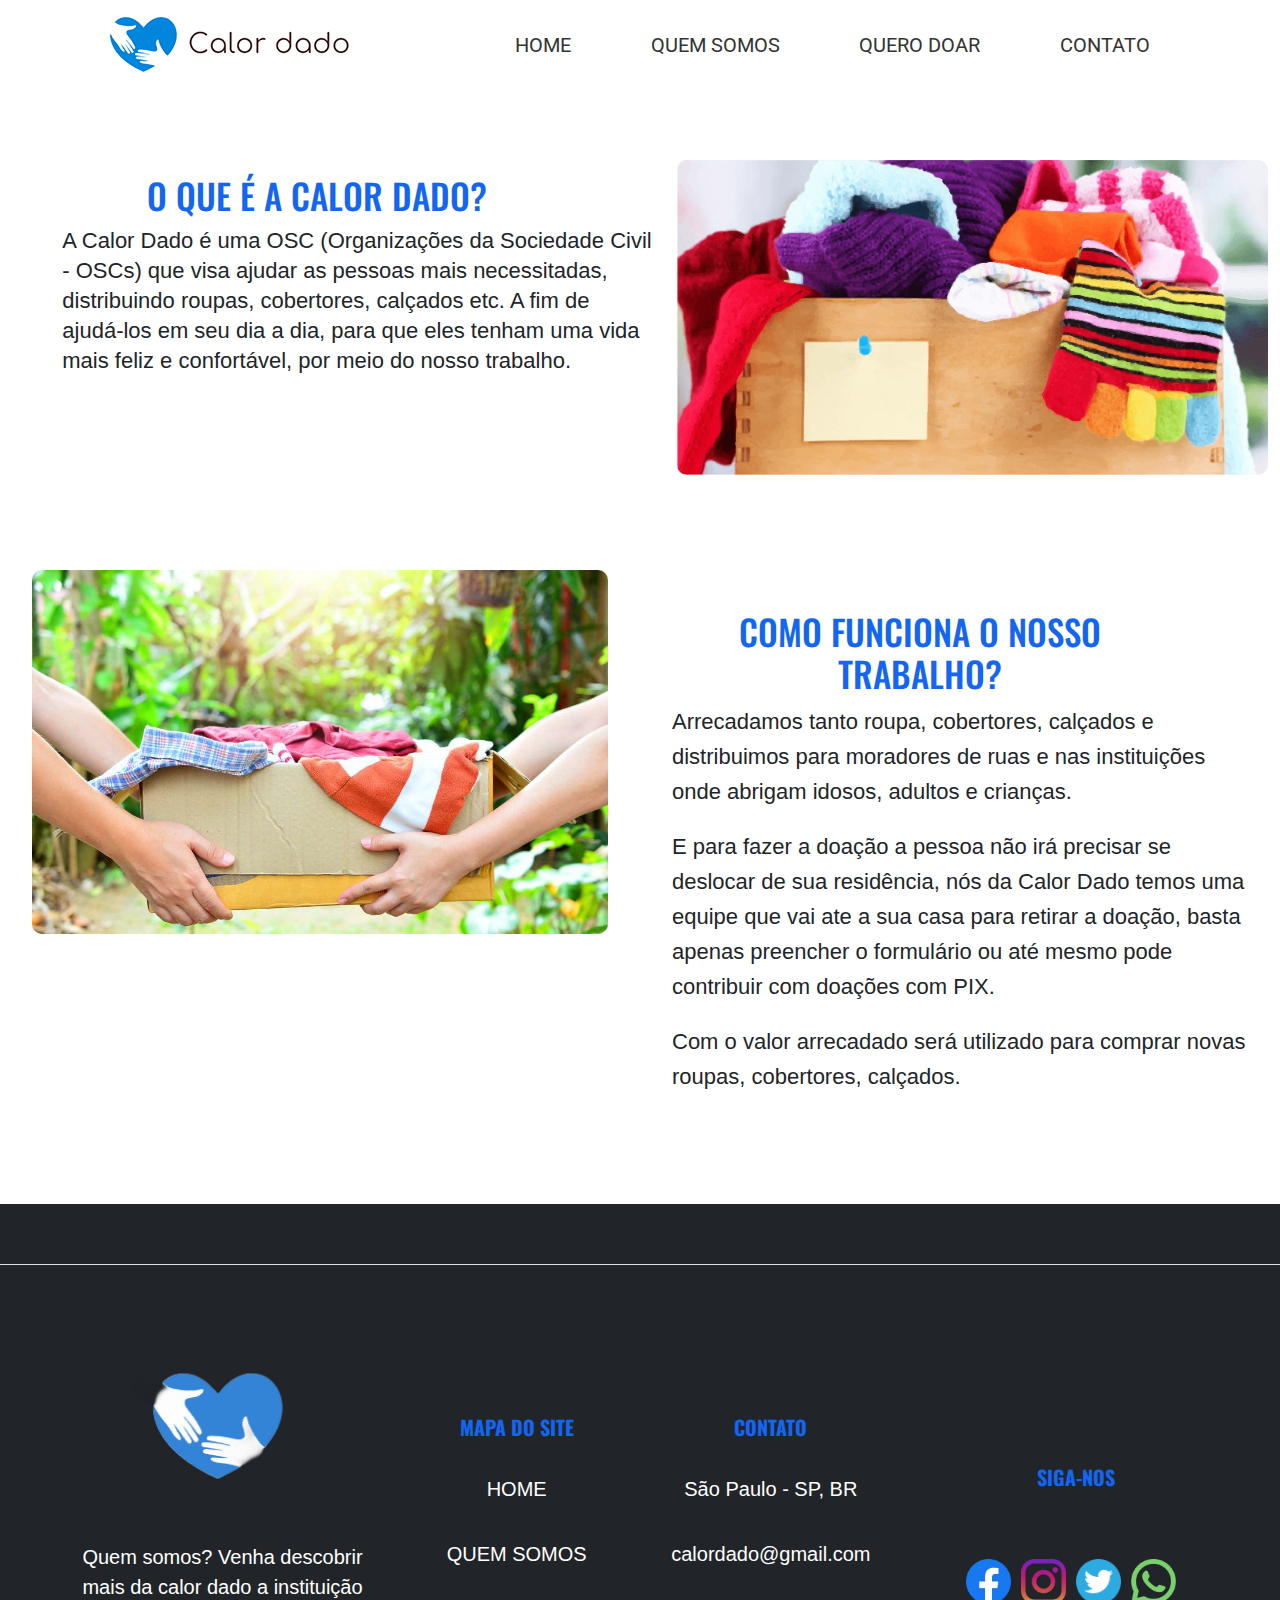
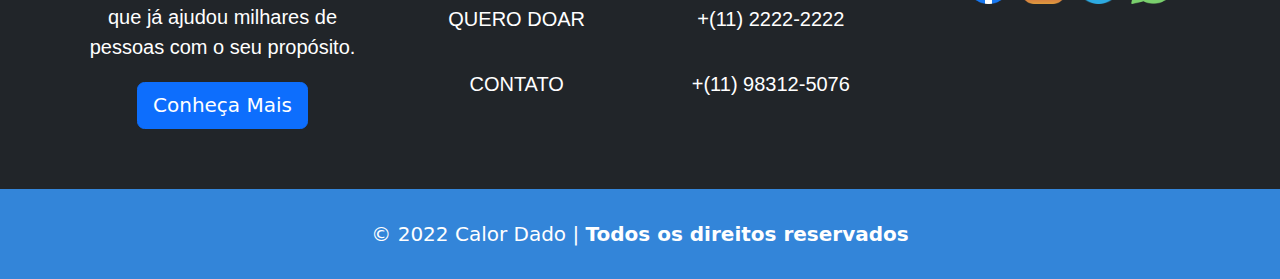
<file: index.html>
<!DOCTYPE html>
<html lang="pt-br">
<head>
    <meta charset="UTF-8">
    <meta http-equiv="X-UA-Compatible" content="IE=edge">
    <meta name="viewport" content="width=device-width, initial-scale=1.0">
    <title>Calor Dado</title>
   
    <!-- Favicon -->
    <link rel="shortcut icon" href="img/img-logos/Favicon_png-min.png">

     <!-- Descrição resumida da página -->
    <meta name="description" content="Somos uma instituição que busca ajudar as pessoas de extrema necessidade que moram nas ruas e passam por situações difícil, ainda mais em tempo de inverno.">
    
     <!-- Palavras-chave da página -->
    <meta name="keywords" content="Doação, doação de agasalhos, doação de calçados">

    <link rel="stylesheet" href="bootstrap-5.2.0-beta1-dist/bootstrap-5.2.0-beta1-dist/css/bootstrap.css">

    <!-- Linkando para CSS externo-->
    <link rel="stylesheet" href="style.css">

    <!-- Inserindo o Bootstrap-->



</head>
<body>

   <!-- Início do cabeçalho --> 
   <header>
    <div class="limitador">
        <a href="index.html" title="Página Inicial"><img src="img/img-logos/logo-calor-dado-min.png" alt="Calor Dado"></a>

        <!-- Menu de navegação -->
        <nav>
            <h2 class="icone"><a href="" title="Abra menu de navegação">Menu &equiv;</a></h2>
            <ul class="menu"></a>
                <li><a href="index.html" title="página inicial">Home</a></li>
                <li><a href="quemsomos.html" title="página quem somos">QUEM SOMOS</a></li>
                <li><a href="querodoar.html" title="página quero doar">QUERO DOAR</a></li>
                <li><a href="contato.html" title="página contato">CONTATO</a></li>
            </ul>
        </nav>
        
    </div>
</header>
<!-- Fim do cabeçalho -->


<!-- Conteudo principal -->
<main class="conteudo-home">
  <section class="conteudo1-home">
    <div class="esquerda-home">
      <h1>O que é a Calor Dado?</h1>
      <p>A Calor Dado é uma OSC (Organizações da Sociedade Civil - OSCs) que visa ajudar as pessoas mais necessitadas, distribuindo roupas, cobertores, calçados etc. A fim de ajudá-los em seu dia a dia, para que eles tenham uma vida mais feliz e confortável, por meio do nosso trabalho.</p>
    </div>
    <div class="direita-home">
      <img src="img/img-home/caixa-com-roupas-home.jpg" title="Caixa com luvas e roupas de frio">
    </div>
  </section>

  <section class="conteudo2-home">
      <div class="esquerda2-home">
        <img class="imagem2-home" src="img/img-home/recebendo-doacao-home-min.jpg" title="Pessoa entregando caixa com roupas para outra pessoa">
      </div>
      <div class="direita2-home">
        <h1>Como funciona o nosso trabalho?</h1>
        <p>Arrecadamos tanto roupa, cobertores, calçados e distribuimos para moradores de ruas e nas instituições onde abrigam idosos, adultos e crianças. </p>

        <p>E para fazer a doação a pessoa não irá precisar se deslocar de sua residência, nós da Calor Dado temos uma equipe que vai ate a sua casa para retirar a doação, basta apenas preencher o formulário ou até mesmo pode contribuir com doações com PIX.</p>
          
         <p>Com o valor arrecadado será utilizado para comprar novas roupas, cobertores, calçados.</p>
      </div>
    </section>

</main>
<!-- Fim do conteudo-->






  <!-- Início Footer -->
 <footer class="text-center bg-dark text-muted ">
   
  <!-- LINHA HR-->
 <section class="d-flex justify-content-center justify-content-lg-end p-4 border-bottom "></section>
    <!--Fim da linha HR-->
 
   <!-- Início da sessão que pega todo conteudo  -->
  <section class="row m-auto ms-md-5 ms-xxl-5">
 
     <div class=" text-center text-md-start mt-5 ">
       <div class="row mt-3 text-center">
         <div class="col-md-4 p-md-0 col-lg-4 col-xl-3 mx-2 mb-5 ps-xxl-5">
           <h6 class="logoFooter" style="color: #1266f1;" class="text-uppercase fw-bold mb-4">
             <img src="img/img-logos/Favicon_png-min.png" title="logo calor dado" class="fas fa-gem me-3" width="200px">
           </h6>
           <p style="color: #fff;" class="logoFooter">
               Quem somos? Venha descobrir mais da calor dado a instituição que já ajudou milhares de pessoas com o seu propósito.
           </p>
 
         <!-- botao -->
         <button type="submit" class="btn btn-primary"><a href="quemsomos.html" class="branco" title="ir para página quem somos">Conheça Mais</a></button>
         <!-- botao -->
           
         </div>
 
 
        <!-- MAPA DO SITE -->
         <div class="col-md-3 mt-md-5 pt-md-3 col-lg-4 col-xl-2 ms-xl-4 ms-xxl-0 col-xxl-3 pt-lg-2 mb-4">
 
           <!-- Links -->
           <h6 style="color: #1266f1;" class="text-uppercase fw-bold mb-4">
            Mapa do site
           </h6>
 
           <p style="color: #fff;">
             <a style="text-decoration: none;" href="index.html" class="text-reset" title="página inicial">HOME</a>
           </p>
           <p style="color:#fff;">
             <a style="text-decoration: none;" href="quemsomos.html" class="text-reset" title="página quem somos">QUEM SOMOS</a>
           </p>
           <p style="color: #fff;">
             <a style="text-decoration: none;" href="querodoar.html" class="text-reset" title="página quero doar">QUERO DOAR</a>
           </p>
           <p style="color: #fff;">
             <a style="text-decoration: none;" href="contato.html" class="text-reset" title="página de contato">CONTATO</a>
           </p>
         </div>
        <!-- FIM MAPA DO SITE -->
 
 
        <!-- CONTATO -->
         <!--<div class= "pb-4 col-lg-2 col-xl-3 mx-auto mb-4">-->
 
           <div class= "col-md-4 mt-md-5 pt-md-3 pb-4 col-lg-3 pt-lg-2 col-xl-3  mb-4">
 
           <h6 style="color: #1266f1;" class="text-uppercase fw-bold mb-4">
             CONTATO
           </h6>
 
           <p style="color: #fff;">
             <a style="text-decoration: none; " href="#!" class="text-reset" title="São Paulo - SP, BR">São Paulo - SP, BR</a>
           </p>
 
           <p style="color: #fff;">
             <a style="text-decoration: none;" href="mailto:calordado@gmail.com" title="Envie um email" class="text-reset ">calordado@gmail.com</a>
           </p>
 
           <p style="color: #fff;">
             <a style="text-decoration: none;" href="tel:551140028922" title="Número do telefone fixo" class="text-reset">+(11) 2222-2222</a>
           </p>
 
           <p style="color: #fff;">
             <a style="text-decoration: none;" href="tel:5511983125076 " title="Número de WhatsApp" class="text-reset"> +(11) 98312-5076</a>
           </p>
 
         </div>
         <!-- FIM CONTATO -->
 
 
         <!-- SIGA-NOS -->
         <div class="col-md-4 col-md-12 col-lg-12 col-xl-3 col-xxl-2  mt-xl-5 pt-xl-5 ">
 
           <!-- Links -->
           <h6 style="color: #1266f1;" class="text-uppercase fw-bold mb-4">
            SIGA-NOS
           </h6>
 
           <div class="p-1 d-flex flex-row mx-2 justify-content-center">
 
           <!-- FACEBOOK ICONE -->
           <p class="me-2"><a href="https://www.facebook.com/" title="Facebook Calor Dado"  target="_blank"> <img src="img/img-redes/facebook-icone.png.webp" height="45px" alt="Facebook"></a></i></p>
           <!-- INSTAGRAM ICONE -->
           <p class="me-2"><a href="https://www.instagram.com/" title="Instagram Calor Dado" target="_blank"> <img src="img/img-redes/instagram-icone-min.png"height="45px" alt="Instagram"></a></i></p>
           <!-- TWITTER ICONE -->
           <p class="me-2"><a href="https://twitter.com/" title="Twitter Calor Dado" target="_blank" > <img src="img/img-redes/twitter-logo-grande-min.png"  height="45px" alt="Twitter"></a></i></p>
           <!-- WHATSAPP ICONE -->
           <p class="me-2"><a href="https://api.whatsapp.com/send?phone=5511983125076&text=Ol%C3%A1!%20Gostaria%20de%20mais%20informa%C3%A7%C3%B5es%20sobre%20a%20Calor%20Dado." title="WhatsApp Calor Dado" target="_blank"> <img src="img/img-redes/whatsapp-icone.png"  height="45px" alt="WhatsApp"></a></i></p>
           </div>
         </div>
         <!-- FIM SIGA-NOS -->
 
 
         <!--<div class="container-fluid bg-light ">
            container q pega a tela inteira, tem a cor cinza e margin top 5 -->
           
           
         <!-- Grid column -->
       </div>
     
     </div>
 
   </section>
   <!-- FIM DA SESSÃO -->
 
   <!-- Copyright -->
   <div class="text-center p-4" style="background-color: #3385d9; color: #fff;">
     © 2022 Calor Dado | <b style="color: #fff" >Todos os direitos reservados</b>
     <a class="text-reset fw-bold" href="https://mdbootstrap.com/"></a>
   </div>
   <!-- Copyright -->
 
 </footer>
 <!-- FIM DO Footer -->






    <script src="js/menu.js"></script>
    <script src="bootstrap-5.2.0-beta1-dist/bootstrap-5.2.0-beta1-dist/js/bootstrap.js"></script>
</body>
</html>
</file>
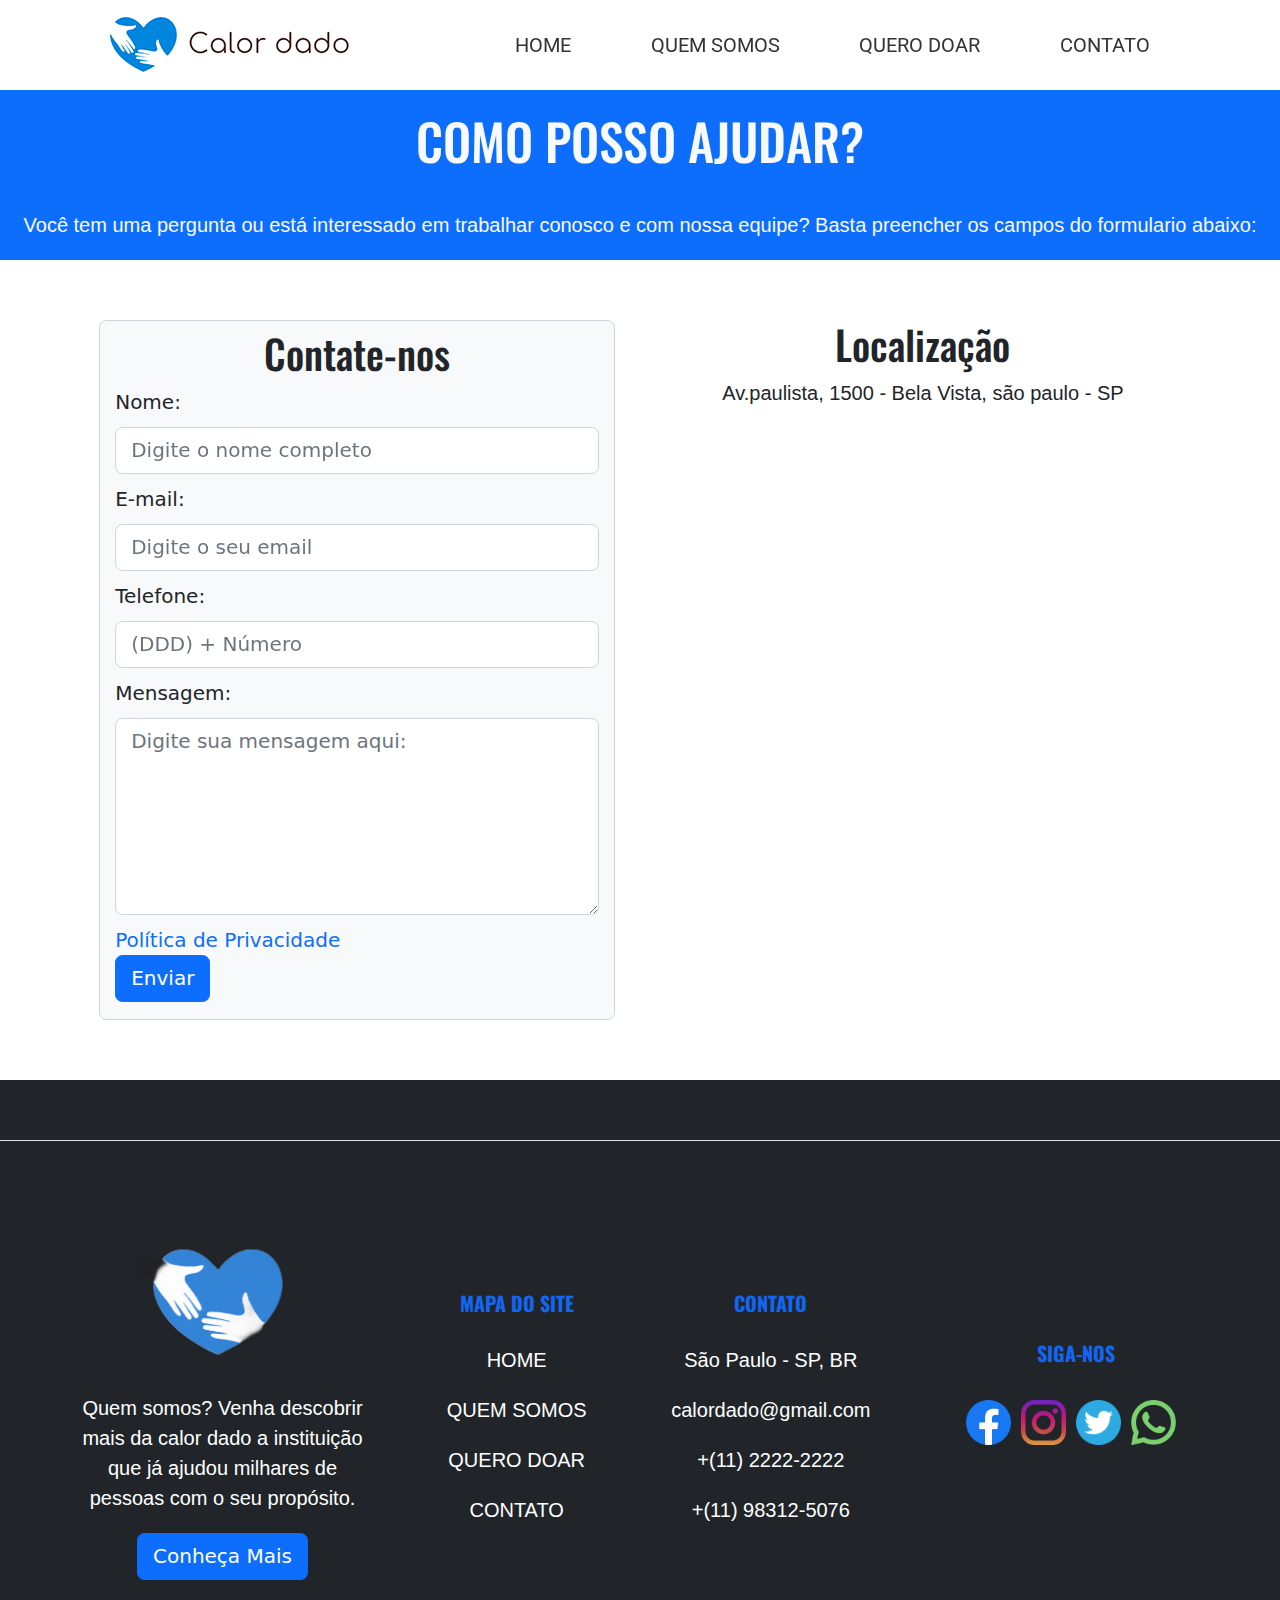
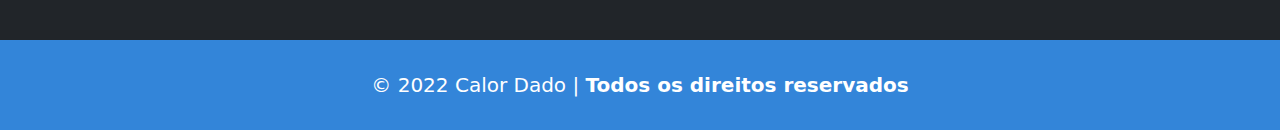
<file: contato.html>
<!DOCTYPE html>
<html lang="pt-br">
<head>
    <meta charset="UTF-8">
    <meta http-equiv="X-UA-Compatible" content="IE=edge">
    <meta name="viewport" content="width=device-width, initial-scale=1.0">
    <title>Calor Dado - Contato</title>

    <!-- Favicon -->
    <link rel="shortcut icon" href="img/img-logos/Favicon_png-min.png">

    <!-- Descrição resumida da página -->
    <meta name="description" content="Entre em contato caso tenha uma dúvida ou uma ideia que possamos trabalhar juntos para ajudar o próximo.">
    
    <!-- Palavras-chave da página -->
    <meta name="keywords" content="União, equipe, informações">

    <!-- Linkando para CSS externo-->
    <link rel="stylesheet" href="style.css">

    <!-- Inserindo o Bootstrap-->
    <link rel="stylesheet" href="bootstrap-5.2.0-beta1-dist/bootstrap-5.2.0-beta1-dist/css/bootstrap.css">

</head>
<body>
    <!-- Menu --> 
    <header>
        <div class="limitador">
            <a href="index.html" title="Página Inicial"><img src="img/img-logos/logo-calor-dado-min.png" alt=""></a>
            <nav>
                <h2 class="icone"><a href="" title="Abra menu de navegação">Menu &equiv;</a></h2>
                <ul class="menu"></a>
                    <li><a href="index.html" title="página inicial">Home</a></li>
                    <li><a href="quemsomos.html" title="página quem somos">QUEM SOMOS</a></li>
                    <li><a href="querodoar.html" title="página quero doar">QUERO DOAR</a></li>
                    <li><a href="contato.html" title="página contato">CONTATO</a></li>
                </ul>
            </nav>
        </div>
        <!-- Fim Menu -->
    </header>

    <!-- TITULO E DESCRIÇÃO -->
    <div class="container-fluid">
      <div class="row align-items-center bg-primary text-light">
    <h1 class="text-center pb-4 py-3">Como posso ajudar?</h1>
    <p class="text-center">Você tem uma pergunta ou está interessado em trabalhar conosco e com nossa equipe? Basta preencher os campos do formulario abaixo:</p>
      </div>
    </div>
    <!--  FORMULARIO PRA PODER INSERIR OS DADOS -->

  <!-- formulario
  <div class="container">
    <div class="row d-grid">
      <div class="col-6 col-lg-6">
        
        <h2 class="text-center w-auto">Contate-nos</h2>

            <form action="https://formspree.io/f/mnqwrraj" method="post"   class="w-auto bg-secondary form-control">    
              
              
              

                <div class="pb-2">
                  <label for="inputEmail4" class="form-label text-dark">Nome:</label>
                  
                  <div class="input-group">     
                  <input type="text" class="form-control" id="inputEmail4" placeholder="Digite o nome completo" name="Nome completo" required>
                </div>
                </div>

                
                <div class="pb-2">
                  <label for="inputPassword4" class="form-label text-dark">E-mail:</label>
                  <div class="input-group">
                  <input type="email" class="form-control" id="E-mail" name="E-mail" placeholder="Digite o seu email" required>
                </div>
                </div>

                
                <div class="pb-2">
                    <label for="inputEmail4" class="form-label text-dark">Telefone:</label>
                    <div class="input-group">
                    <input type="number" class="form-control" id="Telefone" name="Telefone" placeholder="(DDD) + Número" required>
                  </div>
                  </div>


                <div class="pb-2">
                  <label for="msg" class="form-label text-dark">Mensagem:</label>
                  <textarea placeholder="Digite sua mensagem aqui:" name="Mensagem" id="Mensagem" rows="6" class="form-control" required></textarea>
                  
                </div>
              
              
                <div class="col-4 pb-2">
                  <button type="submit" class="btn btn-primary">Enviar</button>
                </div>
               </form>
              
        </div>
    </div>
</div> -->





<div class="row featurette justify-content-center">
  <div class="col-md-5 mx-2 my-5">
    <form action="https://formspree.io/f/mnqwrraj" method="post"   class="w-auto bg-light form-control">    
              
              
      <h2 class="text-center">Contate-nos</h2>     

     
      
       <div class="pb-2">
        <label for="inputEmail4" class="form-label text-dark">Nome:</label>
        
        <div class="input-group">     
        <input type="text" class="form-control" id="inputEmail4" placeholder="Digite o nome completo" name="Nome completo" required>
      </div>
      </div> 

      
      <div class="pb-2">
        <label for="inputPassword4" class="form-label text-dark">E-mail:</label>
        <div class="input-group">
        <input type="email" class="form-control" id="E-mail" name="E-mail" placeholder="Digite o seu email" required>
      </div>
      </div>

      
      <div class="pb-2">
          <label for="inputEmail4" class="form-label text-dark">Telefone:</label>
          <div class="input-group">
          <input type="number" class="form-control" id="Telefone" name="Telefone" placeholder="(DDD) + Número" required>
        </div>
        </div>


      <div class="pb-2">
        <label for="msg" class="form-label text-dark">Mensagem:</label>
        <textarea placeholder="Digite sua mensagem aqui:" name="Mensagem" id="Mensagem" rows="6" class="form-control" required></textarea>   
      </div> 

      
      <a href="lgpd.html" class="politicaCtt" title="Página de Política de Privacidade">Política de Privacidade</a>
    
      <div class="col-4 pb-2">
        <button type="submit" class="btn btn-primary" title="enviar formulário de contato">Enviar</button>
      </div>
     </form>
  </div>




  <div class="row col-md-5 my-5 mx-2">
    <div class="col-12 col-md-12">
    
    <h2 class="text-center">Localização</h2>
      <P class="text-center">Av.paulista, 1500 - Bela Vista, são paulo - SP</P>
      <iframe src="https://www.google.com/maps/embed?pb=!1m18!1m12!1m3!1d3657.1784274189363!2d-46.65746628255615!3d-23.562034400000005!2m3!1f0!2f0!3f0!3m2!1i1024!2i768!4f13.1!3m3!1m2!1s0x94ce59c925263541%3A0x4b30df73fca5a36b!2sAv.%20Paulista%2C%201500%20-%20Bela%20Vista%2C%20S%C3%A3o%20Paulo%20-%20SP%2C%2001310-100!5e0!3m2!1spt-BR!2sbr!4v1653573464097!5m2!1spt-BR!2sbr" width="100%" height="500" style="border:0;" allowfullscreen="" loading="lazy" referrerpolicy="no-referrer-when-downgrade"></iframe>
    </div>
  </div>
</div>





  <!-- Início Footer -->
 <footer class="text-center bg-dark text-muted ">
   
  <!-- LINHA HR-->
 <section class="d-flex justify-content-center justify-content-lg-end p-4 border-bottom "></section>
    <!--Fim da linha HR-->
 
   <!-- Início da sessão que pega todo conteudo  -->
  <section class="row m-auto ms-md-5 ms-xxl-5">
 
     <div class=" text-center text-md-start mt-5 ">
       <div class="row mt-3 text-center">
         <div class="col-md-4 p-md-0 col-lg-4 col-xl-3 mx-2 mb-5 ps-xxl-5">
           <h6 class="logoFooter" style="color: #1266f1;" class="text-uppercase fw-bold mb-4">
             <img src="img/img-logos/Favicon_png-min.png" title="logo calor dado" class="fas fa-gem me-3" width="200px">
           </h6>
           <p style="color: #fff;" class="logoFooter">
               Quem somos? Venha descobrir mais da calor dado a instituição que já ajudou milhares de pessoas com o seu propósito.
           </p>
 
         <!-- botao -->
         <button type="submit" class="btn btn-primary"><a href="quemsomos.html" class="branco" title="ir para página quem somos">Conheça Mais</a></button>
         <!-- botao -->
           
         </div>
 
 
        <!-- MAPA DO SITE -->
         <div class="col-md-3 mt-md-5 pt-md-3 col-lg-4 col-xl-2 ms-xl-4 ms-xxl-0 col-xxl-3 pt-lg-2 mb-4">
 
           <!-- Links -->
           <h6 style="color: #1266f1;" class="text-uppercase fw-bold mb-4">
            Mapa do site
           </h6>
 
           <p style="color: #fff;">
             <a style="text-decoration: none;" href="index.html" class="text-reset" title="página inicial">HOME</a>
           </p>
           <p style="color:#fff;">
             <a style="text-decoration: none;" href="quemsomos.html" class="text-reset" title="página quem somos">QUEM SOMOS</a>
           </p>
           <p style="color: #fff;">
             <a style="text-decoration: none;" href="querodoar.html" class="text-reset" title="página quero doar">QUERO DOAR</a>
           </p>
           <p style="color: #fff;">
             <a style="text-decoration: none;" href="contato.html" class="text-reset" title="página de contato">CONTATO</a>
           </p>
         </div>
        <!-- FIM MAPA DO SITE -->
 
 
        <!-- CONTATO -->
         <!--<div class= "pb-4 col-lg-2 col-xl-3 mx-auto mb-4">-->
 
           <div class= "col-md-4 mt-md-5 pt-md-3 pb-4 col-lg-3 pt-lg-2 col-xl-3  mb-4">
 
           <h6 style="color: #1266f1;" class="text-uppercase fw-bold mb-4">
             CONTATO
           </h6>
 
           <p style="color: #fff;">
             <a style="text-decoration: none; " href="#!" class="text-reset" title="São Paulo - SP, BR">São Paulo - SP, BR</a>
           </p>
 
           <p style="color: #fff;">
             <a style="text-decoration: none;" href="mailto:calordado@gmail.com" title="Envie um email" class="text-reset ">calordado@gmail.com</a>
           </p>
 
           <p style="color: #fff;">
             <a style="text-decoration: none;" href="tel:551140028922" title="Número do telefone fixo" class="text-reset">+(11) 2222-2222</a>
           </p>
 
           <p style="color: #fff;">
             <a style="text-decoration: none;" href="tel:5511983125076 " title="Número de WhatsApp" class="text-reset"> +(11) 98312-5076</a>
           </p>
 
         </div>
         <!-- FIM CONTATO -->
 
 
         <!-- SIGA-NOS -->
         <div class="col-md-4 col-md-12 col-lg-12 col-xl-3 col-xxl-2  mt-xl-5 pt-xl-5 ">
 
           <!-- Links -->
           <h6 style="color: #1266f1;" class="text-uppercase fw-bold mb-4">
            SIGA-NOS
           </h6>
 
           <div class="p-1 d-flex flex-row mx-2 justify-content-center">
 
           <!-- FACEBOOK ICONE -->
           <p class="me-2"><a href="https://www.facebook.com/" title="Facebook Calor Dado"  target="_blank"> <img src="img/img-redes/facebook-icone.png.webp" height="45px" alt="Facebook"></a></i></p>
           <!-- INSTAGRAM ICONE -->
           <p class="me-2"><a href="https://www.instagram.com/" title="Instagram Calor Dado" target="_blank"> <img src="img/img-redes/instagram-icone-min.png"height="45px" alt="Instagram"></a></i></p>
           <!-- TWITTER ICONE -->
           <p class="me-2"><a href="https://twitter.com/" title="Twitter Calor Dado" target="_blank" > <img src="img/img-redes/twitter-logo-grande-min.png"  height="45px" alt="Twitter"></a></i></p>
           <!-- WHATSAPP ICONE -->
           <p class="me-2"><a href="https://api.whatsapp.com/send?phone=5511983125076&text=Ol%C3%A1!%20Gostaria%20de%20mais%20informa%C3%A7%C3%B5es%20sobre%20a%20Calor%20Dado." title="WhatsApp Calor Dado" target="_blank"> <img src="img/img-redes/whatsapp-icone.png"  height="45px" alt="WhatsApp"></a></i></p>
           </div>
         </div>
         <!-- FIM SIGA-NOS -->
 
 
         <!--<div class="container-fluid bg-light ">
            container q pega a tela inteira, tem a cor cinza e margin top 5 -->
           
           
         <!-- Grid column -->
       </div>
     
     </div>
 
   </section>
   <!-- FIM DA SESSÃO -->
 
   <!-- Copyright -->
   <div class="text-center p-4" style="background-color: #3385d9; color: #fff;">
     © 2022 Calor Dado | <b style="color: #fff" >Todos os direitos reservados</b>
     <a class="text-reset fw-bold" href="https://mdbootstrap.com/"></a>
   </div>
   <!-- Copyright -->
 
 </footer>
 <!-- FIM DO Footer -->

<!-- Linkando para o JS -->
    <script src="js/menu.js"></script>
    <script src="bootstrap-5.2.0-beta1-dist/bootstrap-5.2.0-beta1-dist/js/bootstrap.js"></script>
</body>
</html>
</file>
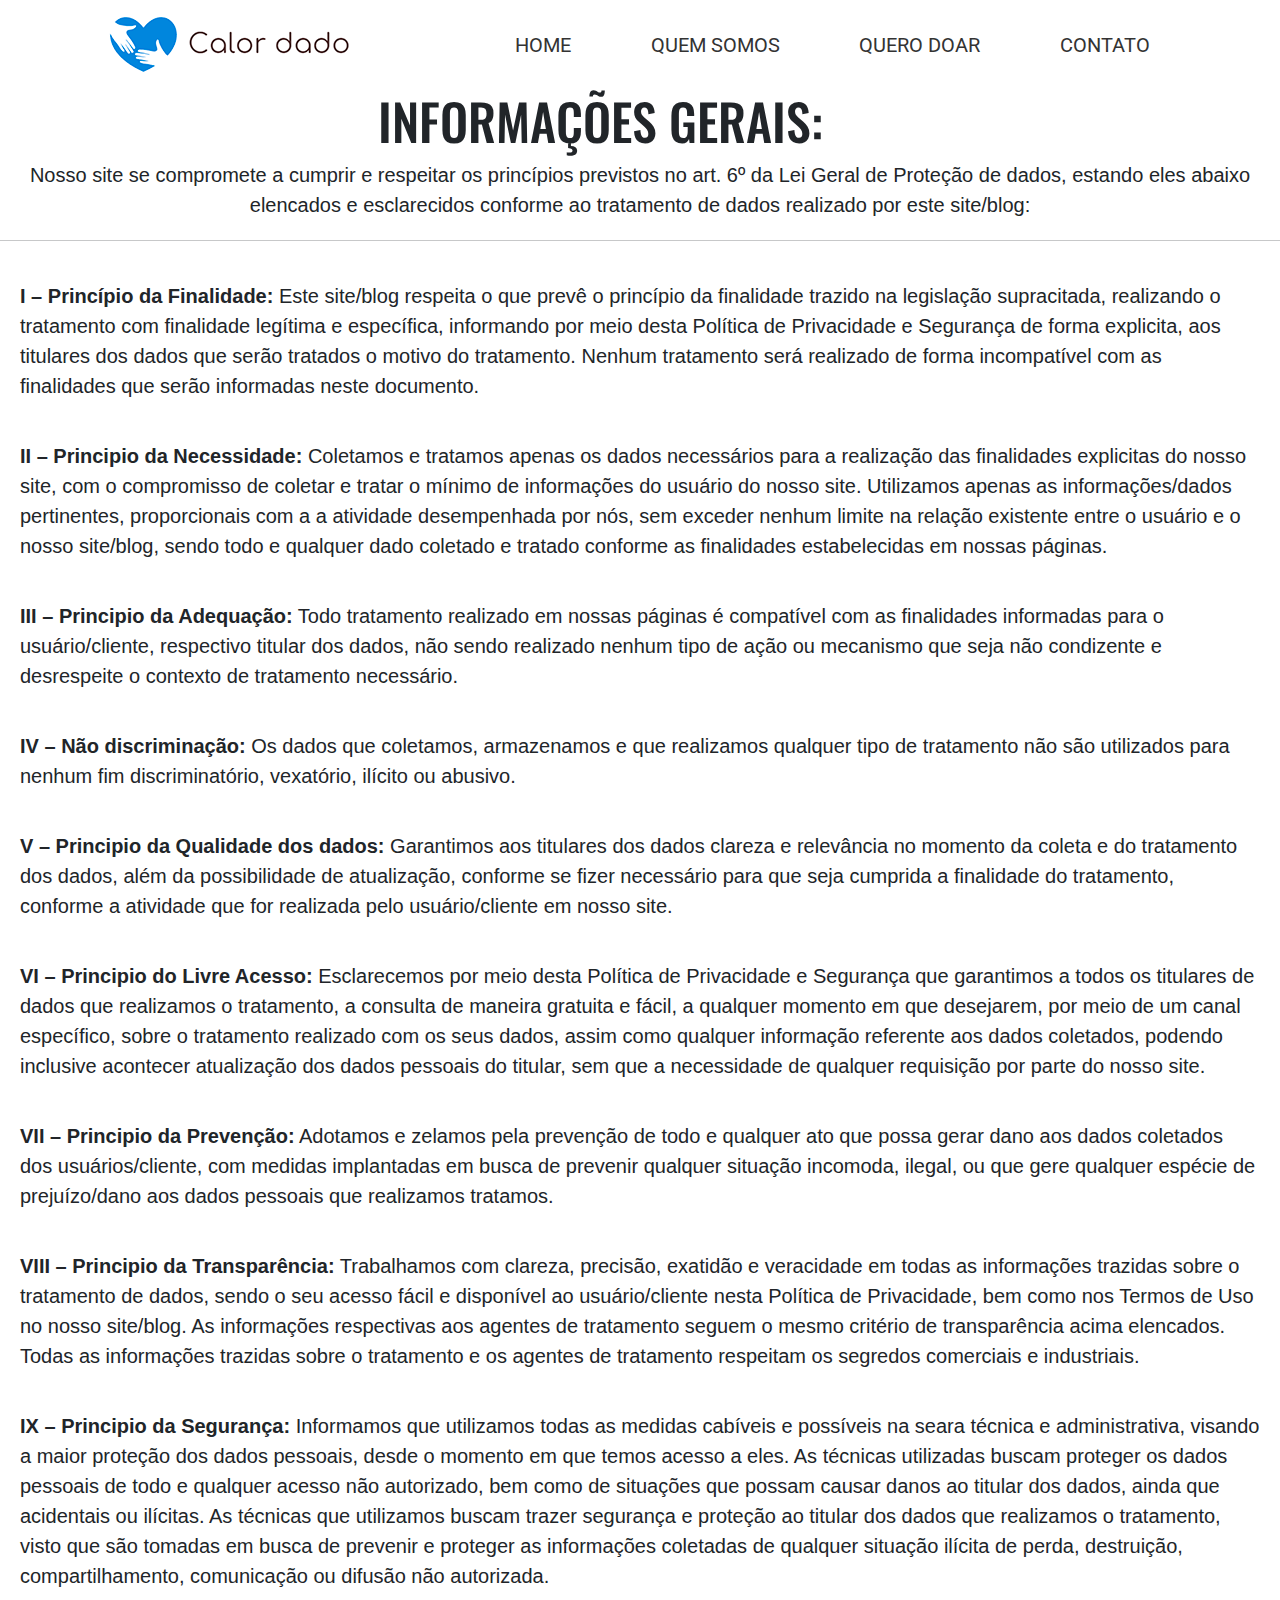
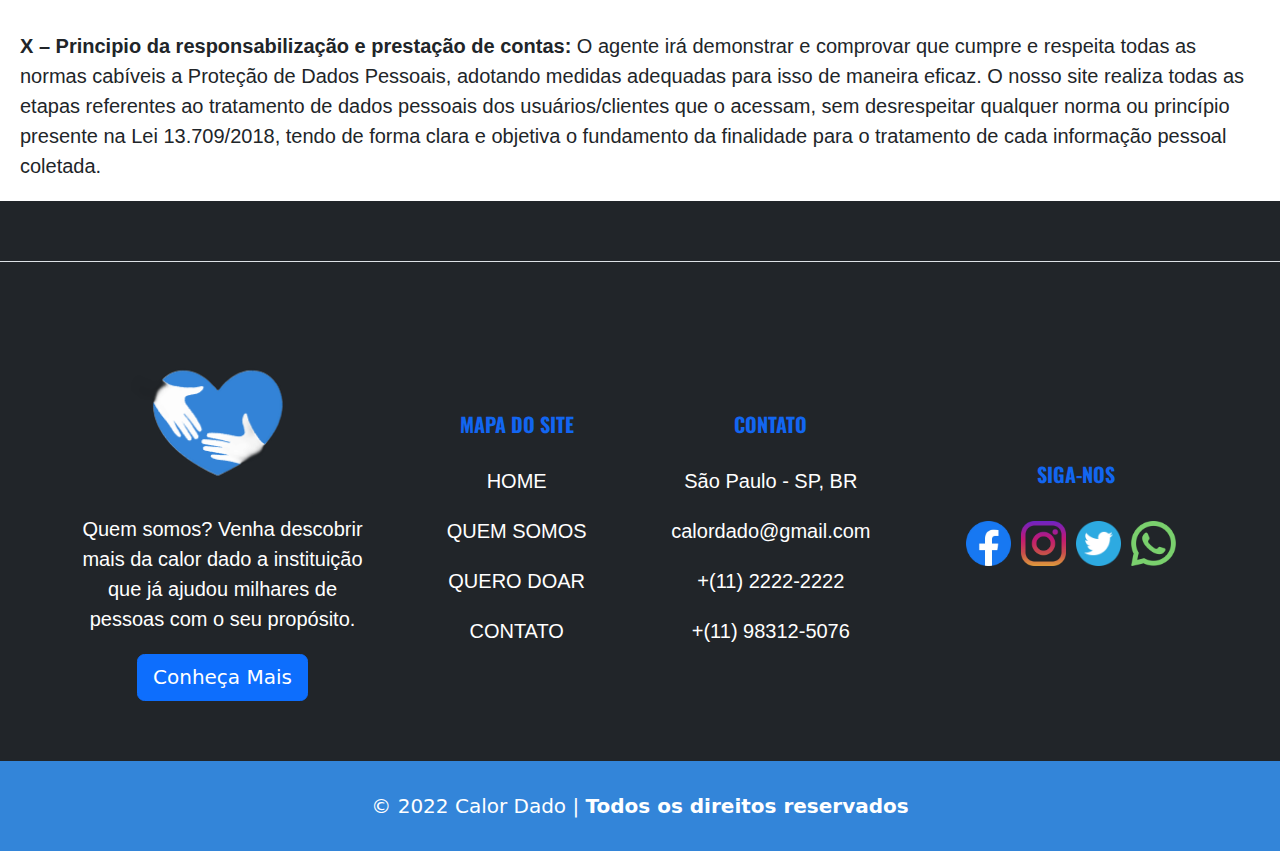
<file: lgpd.html>
<!DOCTYPE html>
<html lang="pt-br">
<head>
    <meta charset="UTF-8">
    <meta http-equiv="X-UA-Compatible" content="IE=edge">
    <meta name="viewport" content="width=device-width, initial-scale=1.0">
    <title>Calor Dado - Política de Privacidade</title>

    <!-- Favicon -->
    <link rel="shortcut icon" href="img/img-logos/Favicon_png-min.png">

     <!-- Descrição resumida da página -->
    <meta name="description" content="Página de política de privacidade da Calor Dado">

    <!-- Palavras-chave da página -->
    <meta name="keywords" content="Doação, caridade, instituição">


    <!-- Linkando para CSS externo-->
    <link rel="stylesheet" href="style.css">

    <!-- Icons bootstrap -->
    <link rel="stylesheet" href="https://cdn.jsdelivr.net/npm/bootstrap-icons@1.8.3/font/bootstrap-icons.css">
    
    <!-- Inserindo o Bootstrap-->
    <link rel="stylesheet" href="bootstrap-5.2.0-beta1-dist/bootstrap-5.2.0-beta1-dist/css/bootstrap.css">
</head>
<body>
  
    <!-- Menu --> 
    <header>
        <div class="limitador">
            <a href="index.html" title="Página Inicial"><img src="img/img-logos/logo-calor-dado-min.png" alt=""></a>
            <nav>
                <h2 class="icone"><a href="" title="Abra menu de navegação">Menu &equiv;</a></h2>
                <ul class="menu"></a>
                    <li><a href="index.html" title="página inicial">Home</a></li>
                    <li><a href="quemsomos.html" title="página quem somos">QUEM SOMOS</a></li>
                    <li><a href="querodoar.html" title="página quero doar">QUERO DOAR</a></li>
                    <li><a href="contato.html" title="página contato">CONTATO</a></li>
                </ul>
            </nav>

        </div>
    </header>
    <!-- Fim Menu -->


<section class="lgpdh1">
   <h1> Informações Gerais: </h1>
   <p> Nosso site se compromete a cumprir e respeitar os princípios previstos no art. 6º da Lei Geral de Proteção de dados, estando eles abaixo elencados e esclarecidos conforme ao tratamento de dados realizado por este site/blog: </p>
    <hr>
</section>


<main class="leisLgpd">
   <p> <strong>I – Princípio da Finalidade:</strong> Este site/blog respeita o que prevê o princípio da finalidade trazido na legislação supracitada, realizando o tratamento com finalidade legítima e específica, informando por meio desta Política de Privacidade e Segurança de forma explicita, aos titulares dos dados que serão tratados o motivo do tratamento.  Nenhum tratamento será realizado de forma incompatível com as finalidades que serão informadas neste documento. </p> 
    
   <p> <strong>II – Principio da Necessidade:</strong> Coletamos e tratamos apenas os dados necessários para a realização das finalidades explicitas do nosso site, com o compromisso de coletar e tratar o mínimo de informações do usuário do nosso site. Utilizamos apenas as informações/dados pertinentes, proporcionais com a a atividade desempenhada por nós, sem exceder nenhum limite na relação existente entre o usuário e o nosso site/blog, sendo todo e qualquer dado coletado e tratado conforme as finalidades estabelecidas em nossas páginas. </p>
    
   <p> <strong>III – Principio da Adequação:</strong> Todo tratamento realizado em nossas páginas é compatível com as finalidades informadas para o usuário/cliente, respectivo titular dos dados, não sendo realizado nenhum tipo de ação ou mecanismo que seja não condizente e desrespeite o contexto de tratamento necessário. </p> 
    
  <p> <strong>IV – Não discriminação:</strong> Os dados que coletamos, armazenamos e que realizamos qualquer tipo de tratamento não são utilizados para nenhum fim discriminatório, vexatório, ilícito ou abusivo. </p> 
    
  <p><strong> V – Principio da Qualidade dos dados:</strong> Garantimos aos titulares dos dados clareza e relevância no momento da coleta e do tratamento dos dados, além da possibilidade de atualização, conforme se fizer necessário para que seja cumprida a finalidade do tratamento, conforme a atividade que for realizada pelo usuário/cliente em nosso site. </p>
    
   <p><strong> VI – Principio do Livre Acesso:</strong> Esclarecemos por meio desta Política de Privacidade e Segurança que garantimos a todos os titulares de dados que realizamos o tratamento, a consulta de maneira gratuita e fácil, a qualquer momento em que desejarem, por meio de um canal específico, sobre o tratamento realizado com os seus dados, assim como qualquer informação referente aos dados coletados, podendo inclusive acontecer atualização dos dados pessoais do titular, sem que a necessidade de qualquer requisição por parte do nosso site. </p>
    
  <p><strong> VII – Principio da Prevenção:</strong> Adotamos e zelamos pela prevenção de todo e qualquer ato que possa gerar dano aos dados coletados dos usuários/cliente, com medidas implantadas em busca de prevenir qualquer situação incomoda, ilegal, ou que gere qualquer espécie de prejuízo/dano aos dados pessoais que realizamos tratamos. </p> 
    
   <p><strong> VIII – Principio da Transparência:</strong> Trabalhamos com clareza, precisão, exatidão e veracidade em todas as informações trazidas sobre o tratamento de dados, sendo o seu acesso fácil e disponível ao usuário/cliente nesta Política de Privacidade, bem como nos Termos de Uso no nosso site/blog. As informações respectivas aos agentes de tratamento seguem o mesmo critério de transparência acima elencados. Todas as informações trazidas sobre o tratamento e os agentes de tratamento respeitam os segredos comerciais e industriais. </p> 
    
   <p><strong>IX – Principio da Segurança:</strong> Informamos que utilizamos todas as medidas cabíveis e possíveis na seara técnica e administrativa, visando a maior proteção dos dados pessoais, desde o momento em que temos acesso a eles. As técnicas utilizadas buscam proteger os dados pessoais de todo e qualquer acesso não autorizado, bem como de situações que possam causar danos ao titular dos dados, ainda que acidentais ou ilícitas. As técnicas que utilizamos buscam trazer segurança e proteção ao titular dos dados que realizamos o tratamento, visto que são tomadas em busca de prevenir e proteger as informações coletadas de qualquer situação ilícita de perda, destruição, compartilhamento, comunicação ou difusão não autorizada. </p>
    
   <p><strong> X – Principio da responsabilização e prestação de contas:</strong> O agente irá demonstrar e comprovar que cumpre e respeita todas as normas cabíveis a Proteção de Dados Pessoais, adotando medidas adequadas para isso de maneira eficaz. O nosso site realiza todas as etapas referentes ao tratamento de dados pessoais dos usuários/clientes que o acessam, sem desrespeitar qualquer norma ou princípio presente na Lei 13.709/2018, tendo de forma clara e objetiva o fundamento da finalidade para o tratamento de cada informação pessoal coletada. </p>

</main>











     <!-- Início Footer -->
 <footer class="text-center bg-dark text-muted ">
   
    <!-- LINHA HR-->
   <section class="d-flex justify-content-center justify-content-lg-end p-4 border-bottom "></section>
      <!--Fim da linha HR-->
   
     <!-- Início da sessão que pega todo conteudo  -->
    <section class="row m-auto ms-md-5 ms-xxl-5">
   
       <div class=" text-center text-md-start mt-5 ">
         <div class="row mt-3 text-center">
           <div class="col-md-4 p-md-0 col-lg-4 col-xl-3 mx-2 mb-5 ps-xxl-5">
             <h6 class="logoFooter" style="color: #1266f1;" class="text-uppercase fw-bold mb-4">
               <img src="img/img-logos/Favicon_png-min.png" title="logo calor dado" class="fas fa-gem me-3" width="200px">
             </h6>
             <p style="color: #fff;" class="logoFooter">
                 Quem somos? Venha descobrir mais da calor dado a instituição que já ajudou milhares de pessoas com o seu propósito.
             </p>
   
           <!-- botao -->
           <button type="submit" class="btn btn-primary"><a href="quemsomos.html" class="branco" title="ir para página quem somos">Conheça Mais</a></button>
           <!-- botao -->
             
           </div>
   
   
          <!-- MAPA DO SITE -->
           <div class="col-md-3 mt-md-5 pt-md-3 col-lg-4 col-xl-2 ms-xl-4 ms-xxl-0 col-xxl-3 pt-lg-2 mb-4">
   
             <!-- Links -->
             <h6 style="color: #1266f1;" class="text-uppercase fw-bold mb-4">
              Mapa do site
             </h6>
   
             <p style="color: #fff;">
               <a style="text-decoration: none;" href="index.html" class="text-reset" title="página inicial">HOME</a>
             </p>
             <p style="color:#fff;">
               <a style="text-decoration: none;" href="quemsomos.html" class="text-reset" title="página quem somos">QUEM SOMOS</a>
             </p>
             <p style="color: #fff;">
               <a style="text-decoration: none;" href="querodoar.html" class="text-reset" title="página quero doar">QUERO DOAR</a>
             </p>
             <p style="color: #fff;">
               <a style="text-decoration: none;" href="contato.html" class="text-reset" title="página de contato">CONTATO</a>
             </p>
           </div>
          <!-- FIM MAPA DO SITE -->
   
   
          <!-- CONTATO -->
           <!--<div class= "pb-4 col-lg-2 col-xl-3 mx-auto mb-4">-->
   
             <div class= "col-md-4 mt-md-5 pt-md-3 pb-4 col-lg-3 pt-lg-2 col-xl-3  mb-4">
   
             <h6 style="color: #1266f1;" class="text-uppercase fw-bold mb-4">
               CONTATO
             </h6>
   
             <p style="color: #fff;">
               <a style="text-decoration: none; " href="#!" class="text-reset" title="São Paulo - SP, BR">São Paulo - SP, BR</a>
             </p>
   
             <p style="color: #fff;">
               <a style="text-decoration: none;" href="mailto:calordado@gmail.com" title="Envie um email" class="text-reset ">calordado@gmail.com</a>
             </p>
   
             <p style="color: #fff;">
               <a style="text-decoration: none;" href="tel:551140028922" title="Número do telefone fixo" class="text-reset">+(11) 2222-2222</a>
             </p>
   
             <p style="color: #fff;">
               <a style="text-decoration: none;" href="tel:5511983125076 " title="Número de WhatsApp" class="text-reset"> +(11) 98312-5076</a>
             </p>
   
           </div>
           <!-- FIM CONTATO -->
   
   
           <!-- SIGA-NOS -->
           <div class="col-md-4 col-md-12 col-lg-12 col-xl-3 col-xxl-2  mt-xl-5 pt-xl-5 ">
   
             <!-- Links -->
             <h6 style="color: #1266f1;" class="text-uppercase fw-bold mb-4">
              SIGA-NOS
             </h6>
   
             <div class="p-1 d-flex flex-row mx-2 justify-content-center">
   
             <!-- FACEBOOK ICONE -->
             <p class="me-2"><a href="https://www.facebook.com/" title="Facebook Calor Dado"  target="_blank"> <img src="img/img-redes/facebook-icone.png.webp" height="45px" alt="Facebook"></a></i></p>
             <!-- INSTAGRAM ICONE -->
             <p class="me-2"><a href="https://www.instagram.com/" title="Instagram Calor Dado" target="_blank"> <img src="img/img-redes/instagram-icone-min.png"height="45px" alt="Instagram"></a></i></p>
             <!-- TWITTER ICONE -->
             <p class="me-2"><a href="https://twitter.com/" title="Twitter Calor Dado" target="_blank" > <img src="img/img-redes/twitter-logo-grande-min.png"  height="45px" alt="Twitter"></a></i></p>
             <!-- WHATSAPP ICONE -->
             <p class="me-2"><a href="https://api.whatsapp.com/send?phone=5511983125076&text=Ol%C3%A1!%20Gostaria%20de%20mais%20informa%C3%A7%C3%B5es%20sobre%20a%20Calor%20Dado." title="WhatsApp Calor Dado" target="_blank"> <img src="img/img-redes/whatsapp-icone.png"  height="45px" alt="WhatsApp"></a></i></p>
             </div>
           </div>
           <!-- FIM SIGA-NOS -->
   
   
           <!--<div class="container-fluid bg-light ">
              container q pega a tela inteira, tem a cor cinza e margin top 5 -->
             
             
           <!-- Grid column -->
         </div>
       
       </div>
   
     </section>
     <!-- FIM DA SESSÃO -->
   
     <!-- Copyright -->
     <div class="text-center p-4" style="background-color: #3385d9; color: #fff;">
       © 2022 Calor Dado | <b style="color: #fff" >Todos os direitos reservados</b>
       <a class="text-reset fw-bold" href="https://mdbootstrap.com/"></a>
     </div>
     <!-- Copyright -->
   
   </footer>
   <!-- FIM DO Footer -->

      <script src="js/menu.js"></script>
      <script src="bootstrap-5.2.0-beta1-dist/bootstrap-5.2.0-beta1-dist/js/bootstrap.js"></script>

    </body>
</html>
</file>
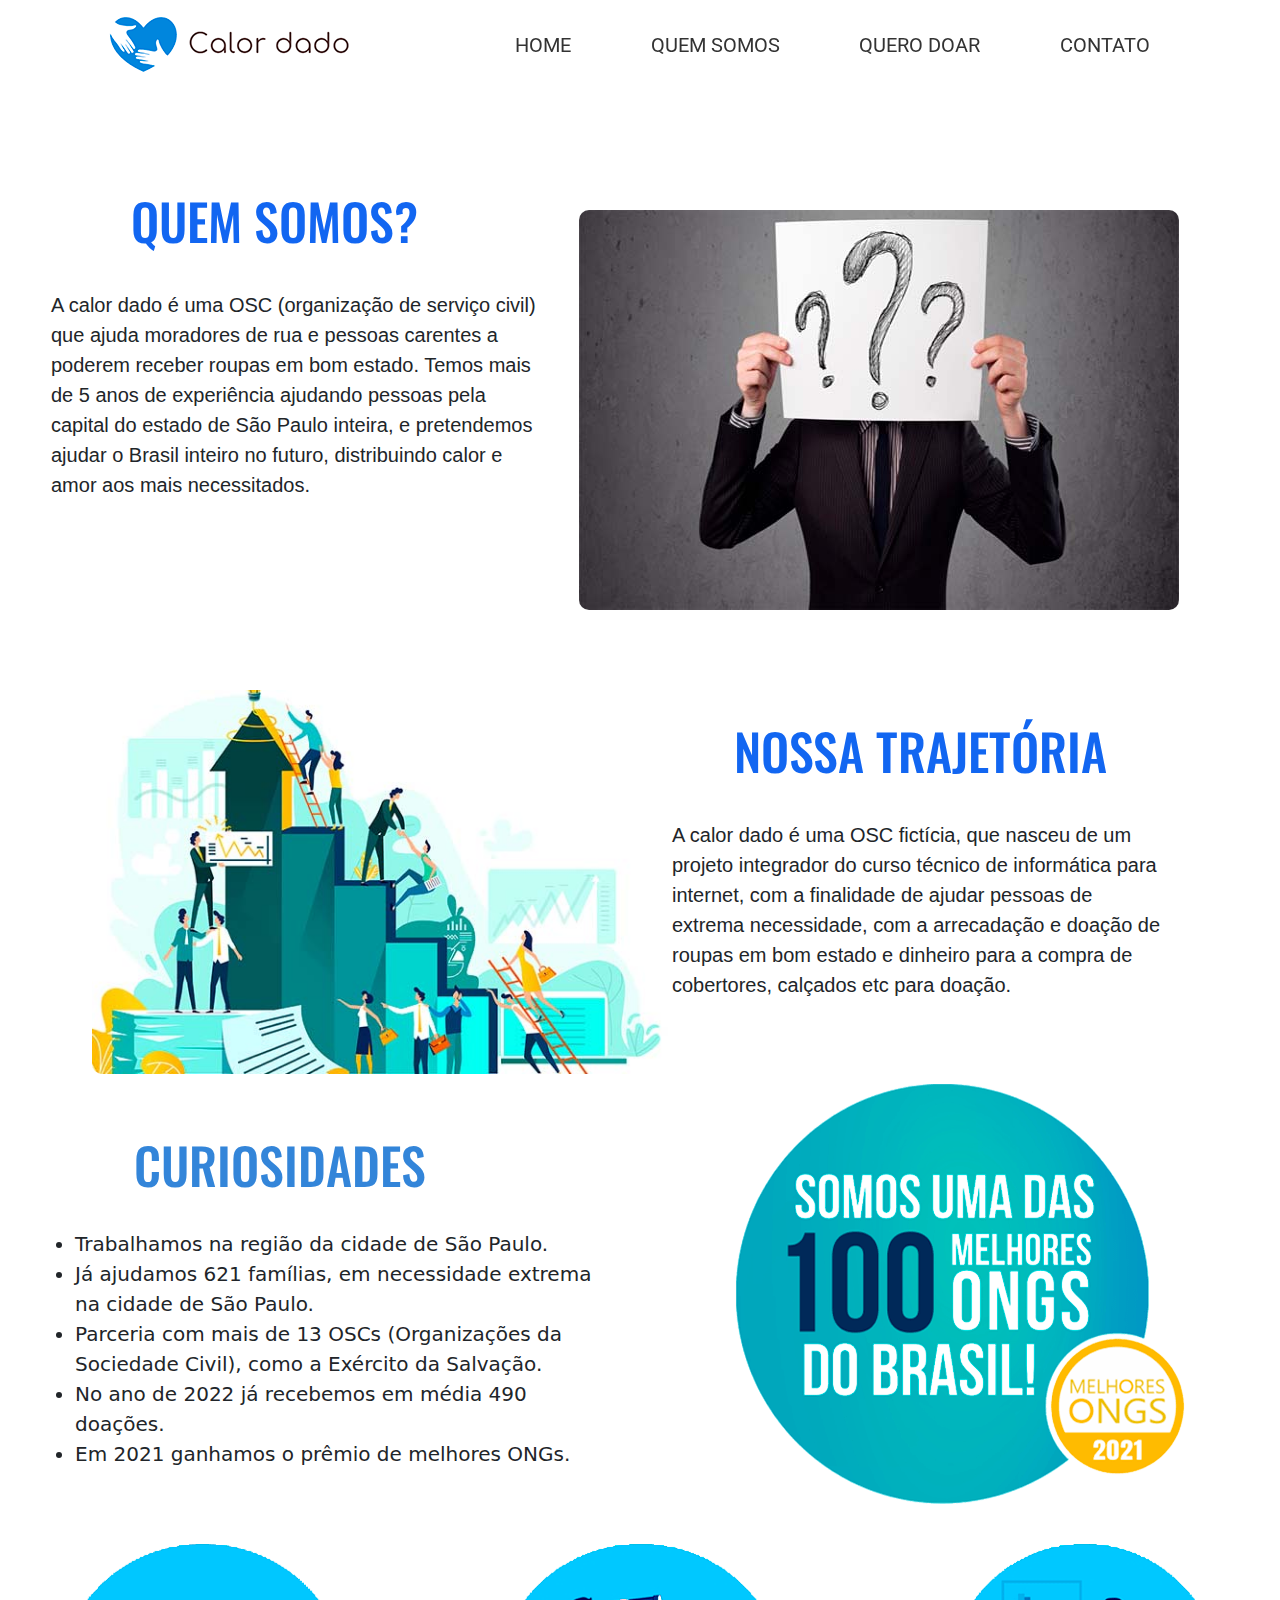
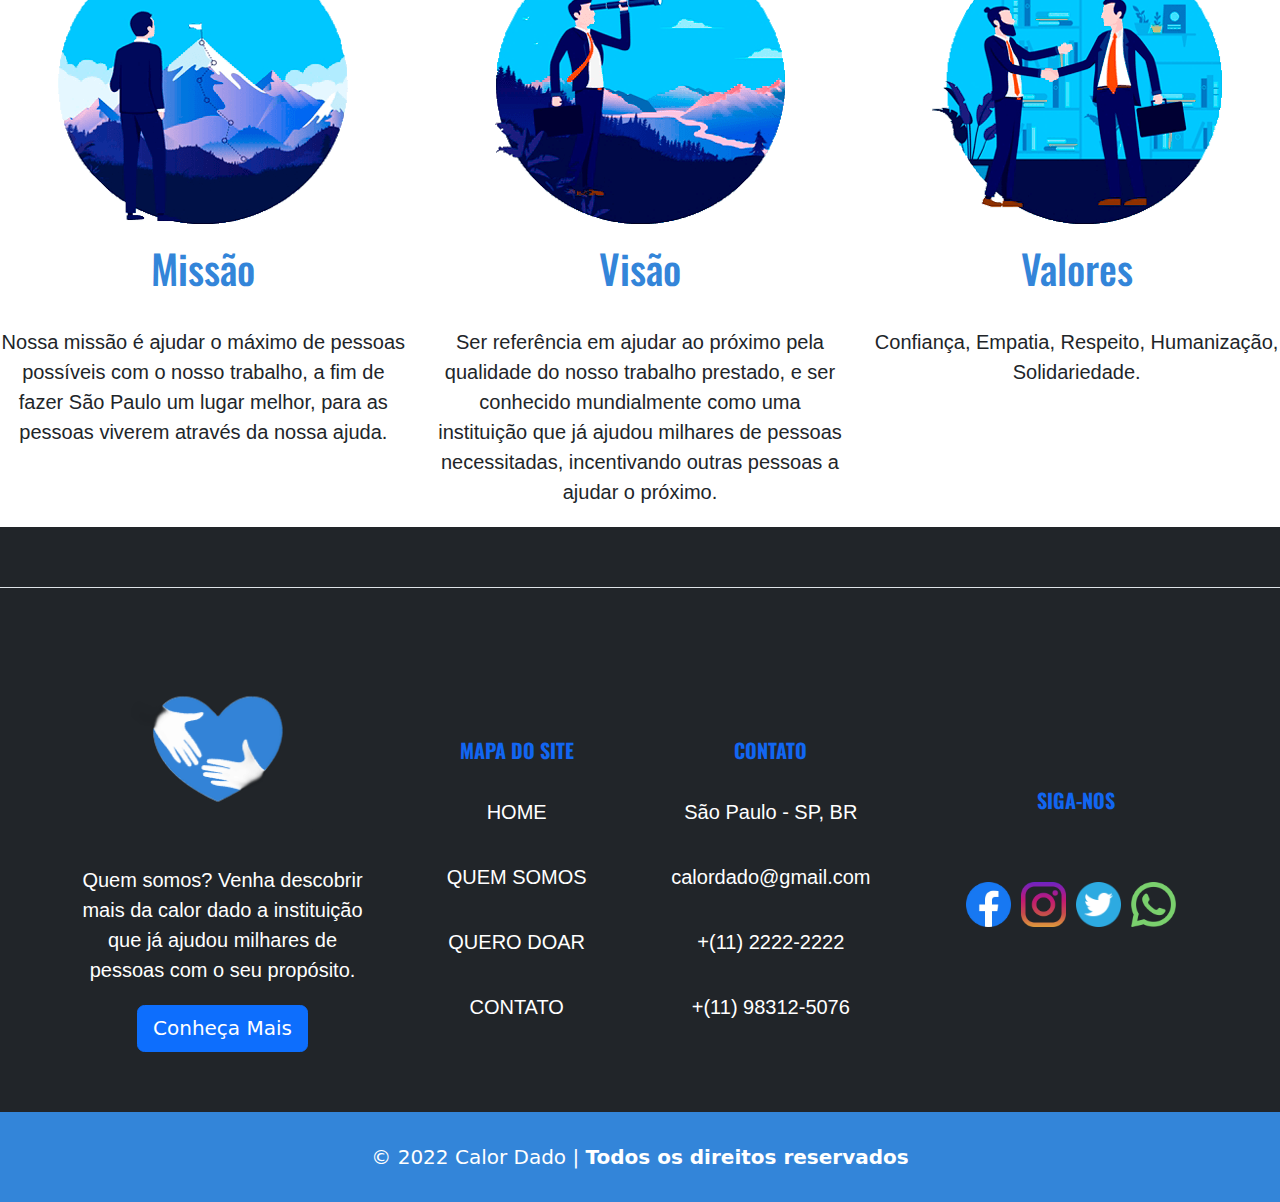
<file: quemsomos.html>
<!DOCTYPE html>
<html lang="pt-br">
<head>
    <meta charset="UTF-8">
    <meta http-equiv="X-UA-Compatible" content="IE=edge">
    <meta name="viewport" content="width=device-width, initial-scale=1.0">
    <title>Calor Dado - Quem somos</title>

    <!-- Favicon -->
    <link rel="shortcut icon" href="img/img-logos/Favicon_png-min.png">

    <!-- Descrição resumida da página -->
    <meta name="description" content="A calor Dado tem como objetivo ajudar as pessoas com doações de roupas,cobertores e calçados, com foco para que em tempos de inverno possamos ajudar as pessoas de extrema necessidade.">

    <!-- Palavras-chave de página -->
    <meta name="keywords" content="Empatia, Solidariedade, Esperança.">

    <!-- Inserindo o Bootstrap-->
    <link rel="stylesheet" href="bootstrap-5.2.0-beta1-dist/bootstrap-5.2.0-beta1-dist/css/bootstrap.css">

    <!-- Linkando para CSS externo-->
    <link rel="stylesheet" href="style.css">

    


</head>
<body>

    <!-- Início do cabeçalho --> 
    <header>
        <div class="limitador">
            <a href="index.html" title="Página Inicial"><img src="img/img-logos/logo-calor-dado-min.png" alt="Calor Dado"></a>

            <!-- Menu de navegação -->
            <nav>
                <h2 class="icone"><a href="" title="Abra menu de navegação">Menu &equiv;</a></h2>
                <ul class="menu"></a>
                    <li><a href="index.html" title="página inicial">Home</a></li>
                    <li><a href="quemsomos.html" title="página quem somos">QUEM SOMOS</a></li>
                    <li><a href="querodoar.html" title="página quero doar">QUERO DOAR</a></li>
                    <li><a href="contato.html" title="página contato">CONTATO</a></li>
                </ul>
            </nav>

        </div>
    </header>
   


    <section class="container-somos">

      <div class="coluna1">
        <h1>Quem somos?</h1>
        <p>A calor dado é uma OSC (organização de serviço civil) que ajuda moradores de rua e pessoas carentes a poderem receber roupas em bom estado. Temos mais de 5 anos de experiência ajudando pessoas pela capital do estado de São Paulo inteira, e pretendemos ajudar o Brasil inteiro no futuro, distribuindo calor e amor aos mais necessitados.</p>
      </div>

      <div class="coluna1-img">
        <img class="coluna1-img imgUM" src="img/1-identidade-min.jpg" title="Pessoa de terno segurando cartaz com o sinal de interrogação no rosto ">
      </div>
    </section>

    <section class="container2">
      <div class="coluna2-img">
        <img src="img/planodecarreira2-min.jpg" title="Ilustração de um grupo de pessoas se ajudando, para chegar no topo de um gráfico">
      </div>

      <div class="coluna2">
        <h1>Nossa Trajetória</h1>
        <p>A calor dado é uma OSC fictícia, que nasceu de um projeto integrador do curso técnico de informática para internet, com a finalidade de ajudar pessoas de extrema necessidade, com a arrecadação e doação de roupas em bom estado e dinheiro para a compra de cobertores, calçados etc para doação.</p>
      </div>
    </section>  

    <section class="container3">

      <div class="coluna3">
        <h1>Curiosidades</h1>
        <ul>
         <li>  Trabalhamos na região da cidade de São Paulo.</li> 
        <li> Já ajudamos 621 famílias, em necessidade extrema na cidade de São Paulo.</li>
         <li>  Parceria com mais de 13 OSCs (Organizações da Sociedade Civil), como a Exército da Salvação. </li>
        <li>  No ano de 2022 já recebemos em média 490 doações. </li>
      <li>  Em 2021 ganhamos o prêmio de melhores ONGs. </li>
        </ul>
      </div>

      <div class="coluna3-img ">
        <img src="img/banner-4-min.png" title="Selo de 100 melhores ONGs do Brasil de 2021">
      </div>
    </section>
<!-- Fim conteúdo -->

<!-- Início CTA -->
<!-- <div class="container-fluid"> -->
<div class="row">
  <article class="col-12 col-lg-4 text-center cta2">

    
    <img src="img/missao-1-min.png" title="Ilustração de um homem de terno observando o topo de uma montanha, e com uma bandeira no topo dela">
    <h2>Missão</h2>
    <p>Nossa missão é ajudar o máximo de pessoas possíveis com o nosso trabalho, a fim de fazer São Paulo um lugar melhor, para as pessoas viverem através da nossa ajuda.</p>
  
  
  </article>

<article class="col-12 col-lg-4 text-center cta2">

    
  <img src="img/visao-2-min.png" title="Ilustração de um homem de terno, que com uma mão está segurando uma mala, e na outra mão, obersando seu objetivo com uma luneta.">
  <h2>Visão</h2>
  <p>Ser referência em ajudar ao próximo pela qualidade do nosso trabalho prestado, e ser conhecido mundialmente como uma instituição que já ajudou milhares de pessoas necessitadas, incentivando outras pessoas a ajudar o próximo.</p>


</article>

<article class="col-12 col-lg-4 text-center cta3">
    

<img src="img/valores-3-min.png" title="Ilustração de dois homens de terno se comprimentando com um aperto de mão, e um deles está segurando uma mala.">
<h2>Valores</h2>
<p>Confiança, Empatia, Respeito, Humanização, Solidariedade.</p>


</article>
</div>


  <!-- Fim do CTA -->



<!-- Início Footer -->
<footer class="text-center bg-dark text-muted ">
   
  <!-- LINHA HR-->
 <section class="d-flex justify-content-center justify-content-lg-end p-4 border-bottom "></section>
    <!--Fim da linha HR-->
 
   <!-- Início da sessão que pega todo conteudo  -->
  <section class="row m-auto ms-md-5 ms-xxl-5">
 
     <div class=" text-center text-md-start mt-5 ">
       <div class="row mt-3 text-center">
         <div class="col-md-4 p-md-0 col-lg-4 col-xl-3 mx-2 mb-5 ps-xxl-5">
           <h6 class="logoFooter" style="color: #1266f1;" class="text-uppercase fw-bold mb-4">
             <img src="img/img-logos/Favicon_png-min.png" title="logo calor dado" class="fas fa-gem me-3" width="200px">
           </h6>
           <p style="color: #fff;" class="logoFooter">
               Quem somos? Venha descobrir mais da calor dado a instituição que já ajudou milhares de pessoas com o seu propósito.
           </p>
 
         <!-- botao -->
         <button type="submit" class="btn btn-primary"><a href="quemsomos.html" class="branco" title="ir para página quem somos">Conheça Mais</a></button>
         <!-- botao -->
           
         </div>
 
 
        <!-- MAPA DO SITE -->
         <div class="col-md-3 mt-md-5 pt-md-3 col-lg-4 col-xl-2 ms-xl-4 ms-xxl-0 col-xxl-3 pt-lg-2 mb-4">
 
           <!-- Links -->
           <h6 style="color: #1266f1;" class="text-uppercase fw-bold mb-4">
            Mapa do site
           </h6>
 
           <p style="color: #fff;">
             <a style="text-decoration: none;" href="index.html" class="text-reset" title="página inicial">HOME</a>
           </p>
           <p style="color:#fff;">
             <a style="text-decoration: none;" href="quemsomos.html" class="text-reset" title="página quem somos">QUEM SOMOS</a>
           </p>
           <p style="color: #fff;">
             <a style="text-decoration: none;" href="querodoar.html" class="text-reset" title="página quero doar">QUERO DOAR</a>
           </p>
           <p style="color: #fff;">
             <a style="text-decoration: none;" href="contato.html" class="text-reset" title="página de contato">CONTATO</a>
           </p>
         </div>
        <!-- FIM MAPA DO SITE -->
 
 
        <!-- CONTATO -->
         <!--<div class= "pb-4 col-lg-2 col-xl-3 mx-auto mb-4">-->
 
           <div class= "col-md-4 mt-md-5 pt-md-3 pb-4 col-lg-3 pt-lg-2 col-xl-3  mb-4">
 
           <h6 style="color: #1266f1;" class="text-uppercase fw-bold mb-4">
             CONTATO
           </h6>
 
           <p style="color: #fff;">
             <a style="text-decoration: none; " href="#!" class="text-reset" title="São Paulo - SP, BR">São Paulo - SP, BR</a>
           </p>
 
           <p style="color: #fff;">
             <a style="text-decoration: none;" href="mailto:calordado@gmail.com" title="Envie um email" class="text-reset ">calordado@gmail.com</a>
           </p>
 
           <p style="color: #fff;">
             <a style="text-decoration: none;" href="tel:551140028922" title="Número do telefone fixo" class="text-reset">+(11) 2222-2222</a>
           </p>
 
           <p style="color: #fff;">
             <a style="text-decoration: none;" href="tel:5511983125076 " title="Número de WhatsApp" class="text-reset"> +(11) 98312-5076</a>
           </p>
 
         </div>
         <!-- FIM CONTATO -->
 
 
         <!-- SIGA-NOS -->
         <div class="col-md-4 col-md-12 col-lg-12 col-xl-3 col-xxl-2  mt-xl-5 pt-xl-5 ">
 
           <!-- Links -->
           <h6 style="color: #1266f1;" class="text-uppercase fw-bold mb-4">
            SIGA-NOS
           </h6>
 
           <div class="p-1 d-flex flex-row mx-2 justify-content-center">
 
           <!-- FACEBOOK ICONE -->
           <p class="me-2"><a href="https://www.facebook.com/" title="Facebook Calor Dado"  target="_blank"> <img src="img/img-redes/facebook-icone.png.webp" height="45px" alt="Facebook"></a></i></p>
           <!-- INSTAGRAM ICONE -->
           <p class="me-2"><a href="https://www.instagram.com/" title="Instagram Calor Dado" target="_blank"> <img src="img/img-redes/instagram-icone-min.png"height="45px" alt="Instagram"></a></i></p>
           <!-- TWITTER ICONE -->
           <p class="me-2"><a href="https://twitter.com/" title="Twitter Calor Dado" target="_blank" > <img src="img/img-redes/twitter-logo-grande-min.png"  height="45px" alt="Twitter"></a></i></p>
           <!-- WHATSAPP ICONE -->
           <p class="me-2"><a href="https://api.whatsapp.com/send?phone=5511983125076&text=Ol%C3%A1!%20Gostaria%20de%20mais%20informa%C3%A7%C3%B5es%20sobre%20a%20Calor%20Dado." title="WhatsApp Calor Dado" target="_blank"> <img src="img/img-redes/whatsapp-icone.png"  height="45px" alt="WhatsApp"></a></i></p>
           </div>
         </div>
         <!-- FIM SIGA-NOS -->
 
 
         <!--<div class="container-fluid bg-light ">
            container q pega a tela inteira, tem a cor cinza e margin top 5 -->
           
           
         <!-- Grid column -->
       </div>
     
     </div>
 
   </section>
   <!-- FIM DA SESSÃO -->
 
   <!-- Copyright -->
   <div class="text-center p-4" style="background-color: #3385d9; color: #fff;">
     © 2022 Calor Dado | <b style="color: #fff" >Todos os direitos reservados</b>
     <a class="text-reset fw-bold" href="https://mdbootstrap.com/"></a>
   </div>
   <!-- Copyright -->
 
 </footer>
 <!-- FIM DO Footer -->

    <script src="js/menu.js"></script>
    <script src="bootstrap-5.2.0-beta1-dist/bootstrap-5.2.0-beta1-dist/js/bootstrap.js"></script>
</body>
</html>
</file>
<file: style.css>
@import url('https://fonts.googleapis.com/css2?family=Roboto:ital,wght@1,300&display=swap');

@import url('https://fonts.googleapis.com/css2?family=Oswald&display=swap');


/* MODIFICAÇÕES GERAIS */

*, *::after, *::before {
    box-sizing: border-box;
}

.branco {
    color: white;
    text-decoration: none;
}

.celular2 {
   margin-right: 150px !important; 
}


.sociais {
    display: flex;
    justify-content: space-around;
}

/* formatando imagens */
img, iframe {
    max-width: 100%;
}

body {
    margin: 0;
    padding: 0;
    overflow-x: hidden;
}

/* zoom do site */
html {
    font-size: 20px; /* ou 1rem*/
    overflow-x: hidden; 
}



/* determinando fonte */
h1, h2, h6 {
    font-family: 'Oswald', sans-serif;
}

p {
    font-family:Arial, Helvetica, sans-serif;
}

/* FIM DAS CONFIGURAÇÕES GERAIS */



/* MODIFICAÇÕES DO MENU */

/* tirando sublinhado do menu */
nav a {
    text-decoration: none;  
}

/* formatando menu */
.menu {
    list-style: none;
    margin: 0;
    padding: 0;
    display: none; 
}

/* jogando pra direita o icone de menu no mobile */
nav, nav p {
    width: 65%;
    text-align: right; 
}

/* icone que abre o menu no mobile */
.icone {
    font-size: 1.2rem;
    padding: .5rem;
    height: 50px;
    display: inline-block;
    cursor: pointer;
}
/*  configurações do texto do menu */
.menu a {
    color: #333;
    font-weight: normal;
    font-family: 'Roboto', sans-serif;
    background-color: white;
    display: flex;
    justify-content: center;
    height: 50px; /* DISTANCIA ENTRE OS ITENS */
    align-items: center; /* POSICAO DO TEXTO DENTRO DO A */
}

/* cor de fundo quando passa o mouse em cima */
.menu a:hover, .menu a:active {
    background-color: rgb(207, 203, 203);
    border-radius: 5px;
}

/* configuraçao do menu mobile do js */
.menu-aberto {
    display: block;
    position: absolute;
    right: 0;
    left: 0;
}

/* deixa o texto maiusculo */
nav,h1 {
    text-transform: uppercase;
}

header .limitador {
    align-items: center;
    display: flex;
    justify-content: space-between;
    position: sticky;
    top: 0;
}



 
   

.limitador {
    max-width: 1100px;
    width: 95vw;
    margin: auto;
}

.limitador h2 a {
    color: #333;
}

/* MENU STICKY */
.menu {
    z-index: 20;
}




/* FIM DAS CONFIGURAÇÕES DO MENU*/







 




/* Página quero doar 
.querodoar {
    max-width: 10%;
    width: 200px;
}

.container h2 {
    color: #3385d9;
}

.container button {
   margin-right: 250px;
}

*/
    

.container h2 {
color: #1266f1;
}



/* HOME */
.conteudo-home h1{
    color: #1266f1;
}
/* FIM HOME */













/* MENU RESPONSIVO */
@media screen and (min-width: 951px ) {
    .icone {display: none;
    }
    .menu {
        justify-content: space-between;
        display: flex;
        padding: 1rem;
    }
    .menu a{
        padding:  0 1rem;
    }
}


/* HOME */

/* HOME PARA TELAS GRANDES*/

@media screen and (min-width: 901px) {
/*1ª sessão home*/
.conteudo1-home {
    display: flex;
    justify-content: space-around;
    margin-bottom: 5px; 
    align-items: center;
    margin-left: 50px;
}

.conteudo1-home img {
    margin-top: 70px;
    border-radius: 10px;
    align-items: center;
}

.conteudo1-home h1, p{
    margin-top: 5px;
}

.conteudo1-home p{
margin-top: px;
line-height: 30px;
font-size: 22px;
}

.esquerda-home, .direita-home {
    width: 48%;
}

.esquerda-home p{
margin-top: 5px;
}

.esquerda-home h1 {
    font-size: 35px;
}

.coluna1-img {
    margin-right: 50px;
    margin-right: 50px;
}


/* 2ª sessão home */
.direita2-home h1 {
   font-size: 35px;
}
.conteudo2-home {
    display: flex;
    justify-content: space-around;
    margin-bottom: 90px; 
}

.conteudo2-home img {
    margin-top: 90px;
    border-radius: 10px;
}

.conteudo2-home h1, p{
    margin-top: 35px;
}



.conteudo2-home p{
margin-top: 30px;
line-height: 35px;
font-size: 22px;
}

.direita2-home {
    margin-top: 95px;
}

.direita2-home p {
    margin-top: 5px; 
}

.esquerda2-home, .direita2-home {
    width: 45%;
}










/* Página QUEM SOMOS  */
.container-somos {
    display: flex;
    justify-content: space-around;
    margin-top: 20px;
}

.container-somos h1 {
    margin-top: 50px;
}





.coluna1{
    width: 45%;
}



.imgUm{
    width: 100%;
}



.coluna1-img img {
    border-radius: 10px;
}

.coluna1 h1 {
    text-align: center;
    color:#1266f1;
}



.coluna1 h1{
    margin-left: 50px;

}

.coluna1  p{
    margin-left: 50px;
    margin-bottom: 10px;
    margin-top: 40px;
    margin-right: 30px;
}

.coluna1-img {
    margin-top: 50px;
}

.coluna1 {
    margin-top: 30px;
}



/* Section container2 */
.container2 {
    display: flex;
    flex-wrap: nowrap;
    justify-content: space-around;
    margin-top: 80px;
    margin-bottom: 10px;
}


.coluna2-img, .coluna2{
    width:45%;
}

.coluna2-img img {
    border-radius: 10px;
    margin-left: 60px;
    
}

.coluna2 h1 {
    text-align: center;
    color:#1266f1;
}

.coluna2  {
   margin-top: 30px;
}

.coluna2 p, h1 {
    text-align: center;
    margin-right: 80px;
 }

 .coluna2 p {
    margin-top: 40px;
    text-align: left;
 }


 
/* Section container3 */
.container3 {
   display: flex;
   margin-bottom: 40px;
}

.coluna3 {
    width: 50%;
    margin-top: 50px;
}

.coluna3-img {
    width: 50%;
    text-align: center;
}

.coluna3 h1 {
   color: #3385d9;
}


 .coluna3 ul {
    margin: 35px;
    text-align: left;
 }

 article h2 {
    margin-top: 20px;
}

 















/* cta */



h2 {
    color: #3385d9;
}


/* FIM DA QUEM SOMOS */



}










/* MONITORES GRANDES */
@media screen and (min-width: 1680px) {

    /* HOME */
.conteudo-home h1{
    font-size: 50px;
   
}

.conteudo-home p {
    font-size: 25px;
    margin-top: 20px;
    line-height: 35px;
}

.direita2-home {
    margin-top: 130px;
}

    /* FIM HOME */


    /* QUEM SOMOS */

    .container-somos p {
        font-size: 25px;
    }

    .container2 p {
        font-size: 25px;
    }

    .container3 p {
        font-size: 25px;
    }

    .cta1 p {
        font-size: 22px;
    }

    .coluna3-img {
        margin-bottom: 10px;
    }


    .container3 {
        margin-top: 50px
    }



    /*Quem Somos*/

    .row {
        margin-bottom: 20px;
    }
}



/* MEDIA PARA TELAS DE TABLETE , PÁGINA QUERO DOAR */




/*  HOME PARA TELAS PEQUENAS */
@media screen and (max-width: 900px) {

    
.conteudo-home {
    text-align: center;
}

.conteudo-home { 
    margin: 20px;
}

.conteudo-home img{
    margin-bottom: 50px;
    border-radius: 10px;
}

.esquerda-home h1{
    margin-top: 35px;
    margin-bottom: 19px;
    font-size: 35px;
}



.direita2-home h1{
   
    margin-top: 19px; 
    font-size: 30px;
}

.conteudo2-home {
   display: flex;
   flex-direction: column-reverse;
}










/* QUEM SOMOS */

h1, h2 {
    color: #3385d9;
}
.container2 {
    display: flex;
    flex-direction: column-reverse;
}

.container-somos {
    text-align: center;
    margin-top: 20px;
}

.coluna1-img{ 
    margin: 0px 20px;
    border-radius: 10px;
    display: flex;
    justify-content: center;
}

.coluna1 h1 {
    color:#3385d9;
    margin-bottom: 20px;
}


.coluna2 h1{
    color: #3385d9;
    margin-bottom: 20px;
}

.coluna2 {
    margin-top: 50px;
    text-align: center;
}

.coluna2-img {
    margin: 0px 6px;
    border-radius: 10px;
}





/* Coluna 3 */
.coluna3 {
    text-align: center;
    margin-top: 50px;
}

.coluna3 h1 {
    color: #3385d9;
}

.coluna3-img {
    text-align: center;
    
}

.coluna3 li {
    margin-top: 25px; 
}

.container3 {
    margin-bottom: 60px;
}

 article h2 {
    margin-top: 20px;
}







/* FIM DAS SECTIONS */




/* INICIO CTA */



.cta2 {
    margin-top: 10px;
}

.cta3 {
    margin-top: 50px;
}










}

@media screen and (max-width: 1000px) {

    .delcelulares {
            display: none;
    }
  
}



/* FIM CSS HOME */

.leisLgpd {
    align-items: center;
    margin-left: 20px;
    margin-right: 20px;
    }
    
    .leisLgpd p{
    margin-top: 40px;
    }
    
    .lgpdh1 h1  {
        text-align: center;   
    }
    
    .lgpdh1 p {
        text-align: center;
    }


    .politica {
        text-decoration: none;
        margin-top: 100px;
    }

    .politicaCtt {
        text-decoration: none;
        margin-top: 100px;
        
    }
</file>
